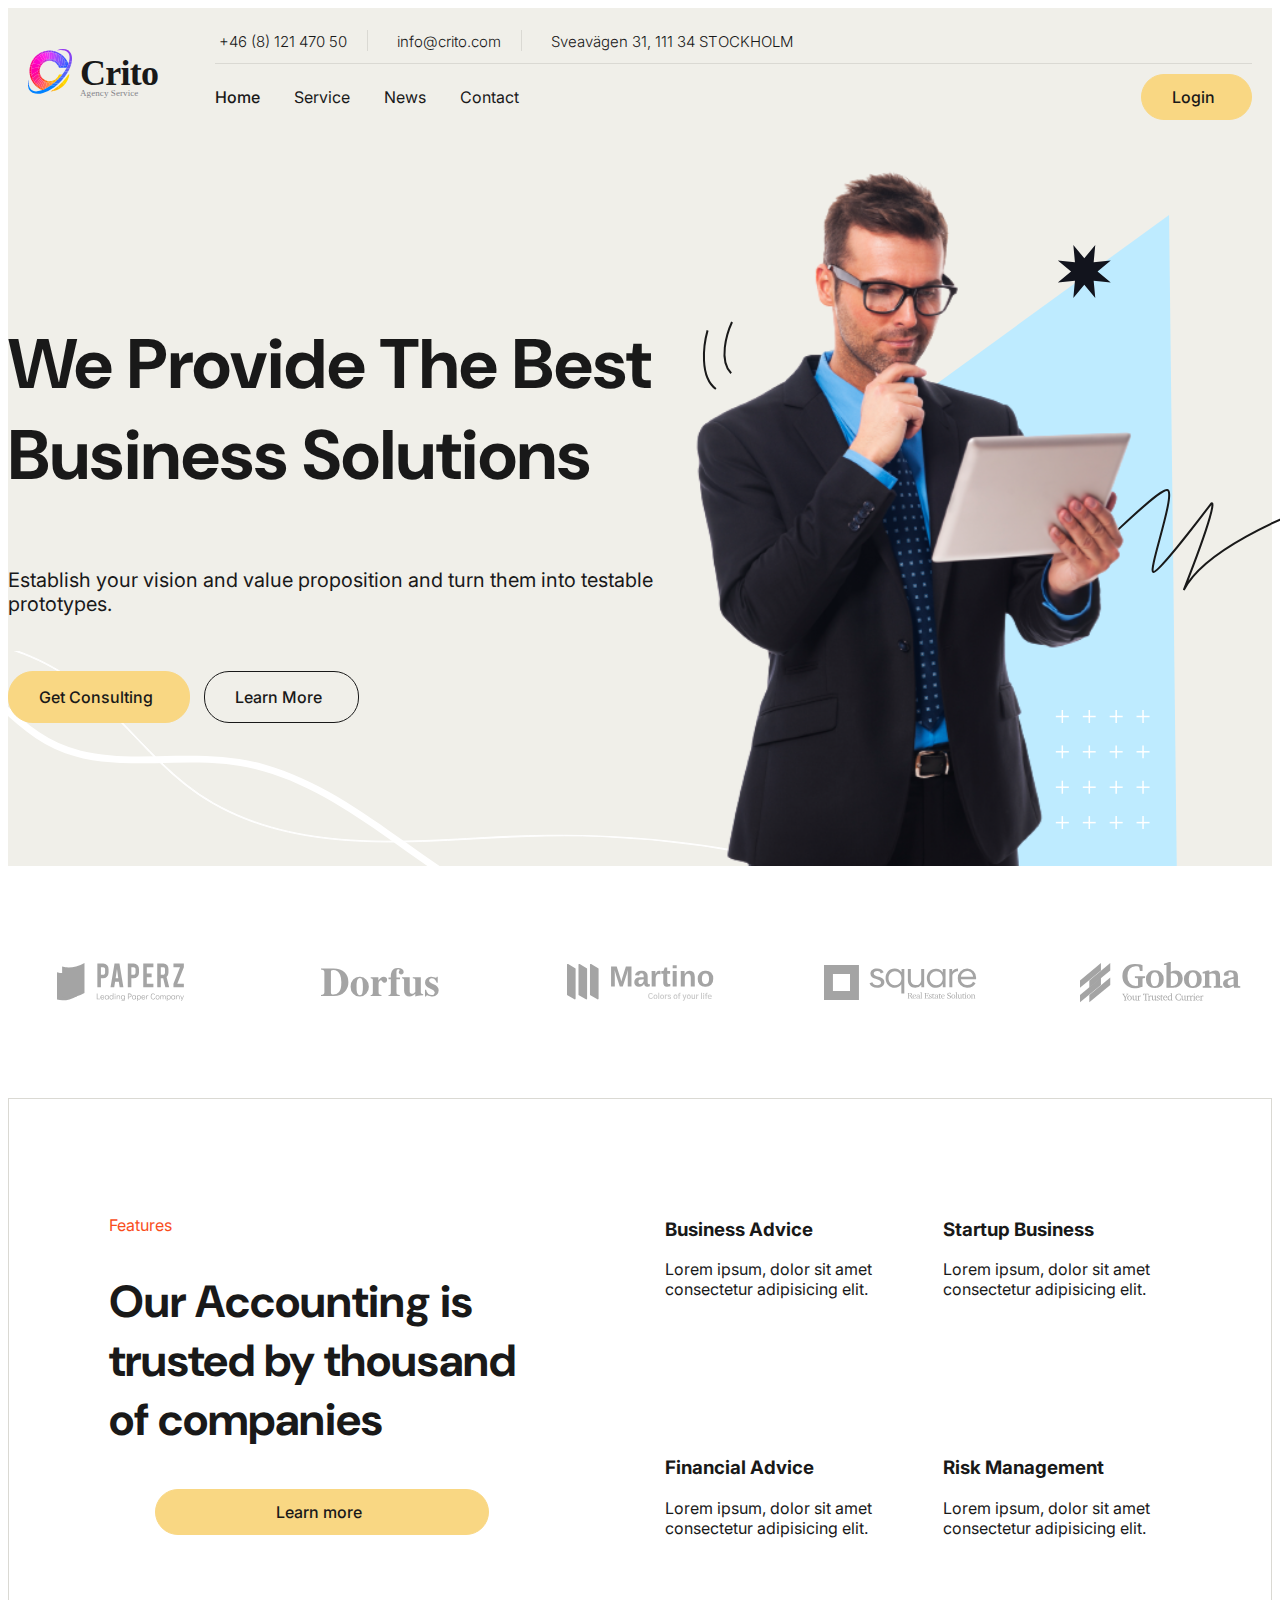
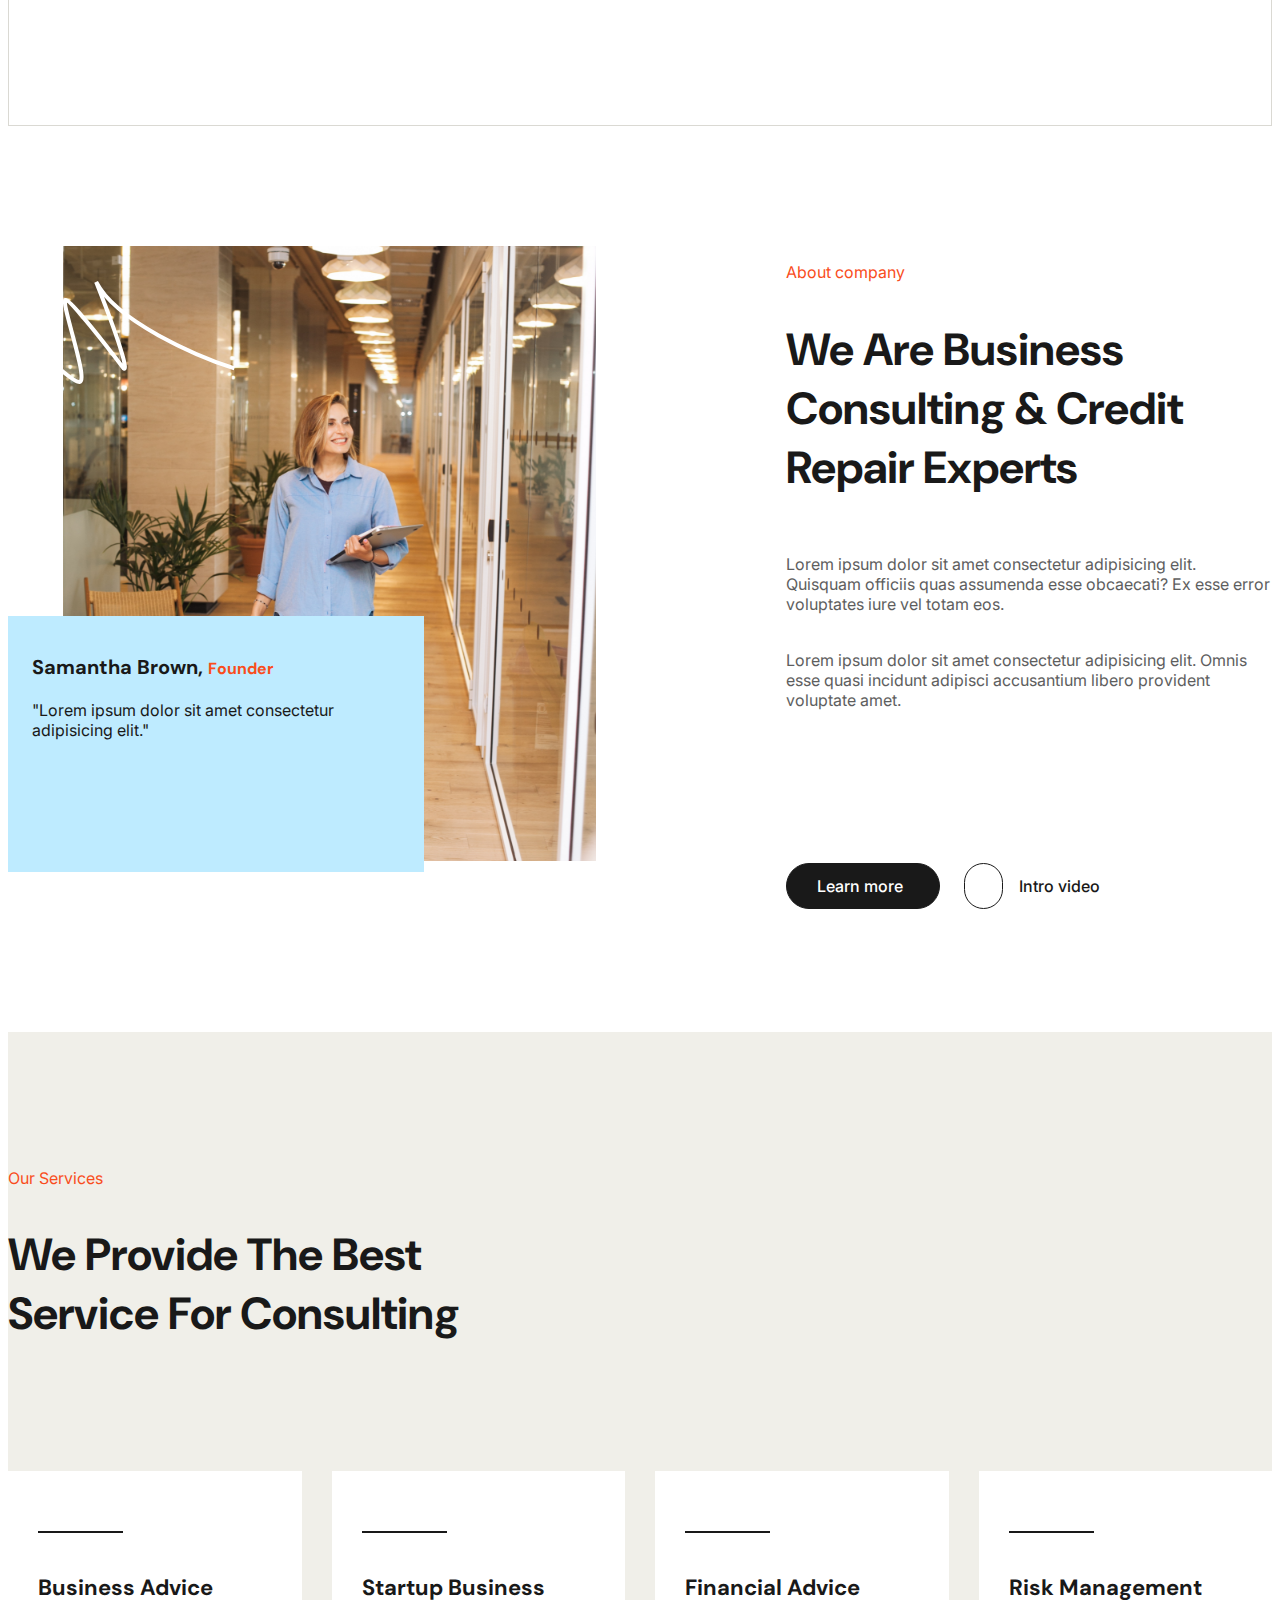
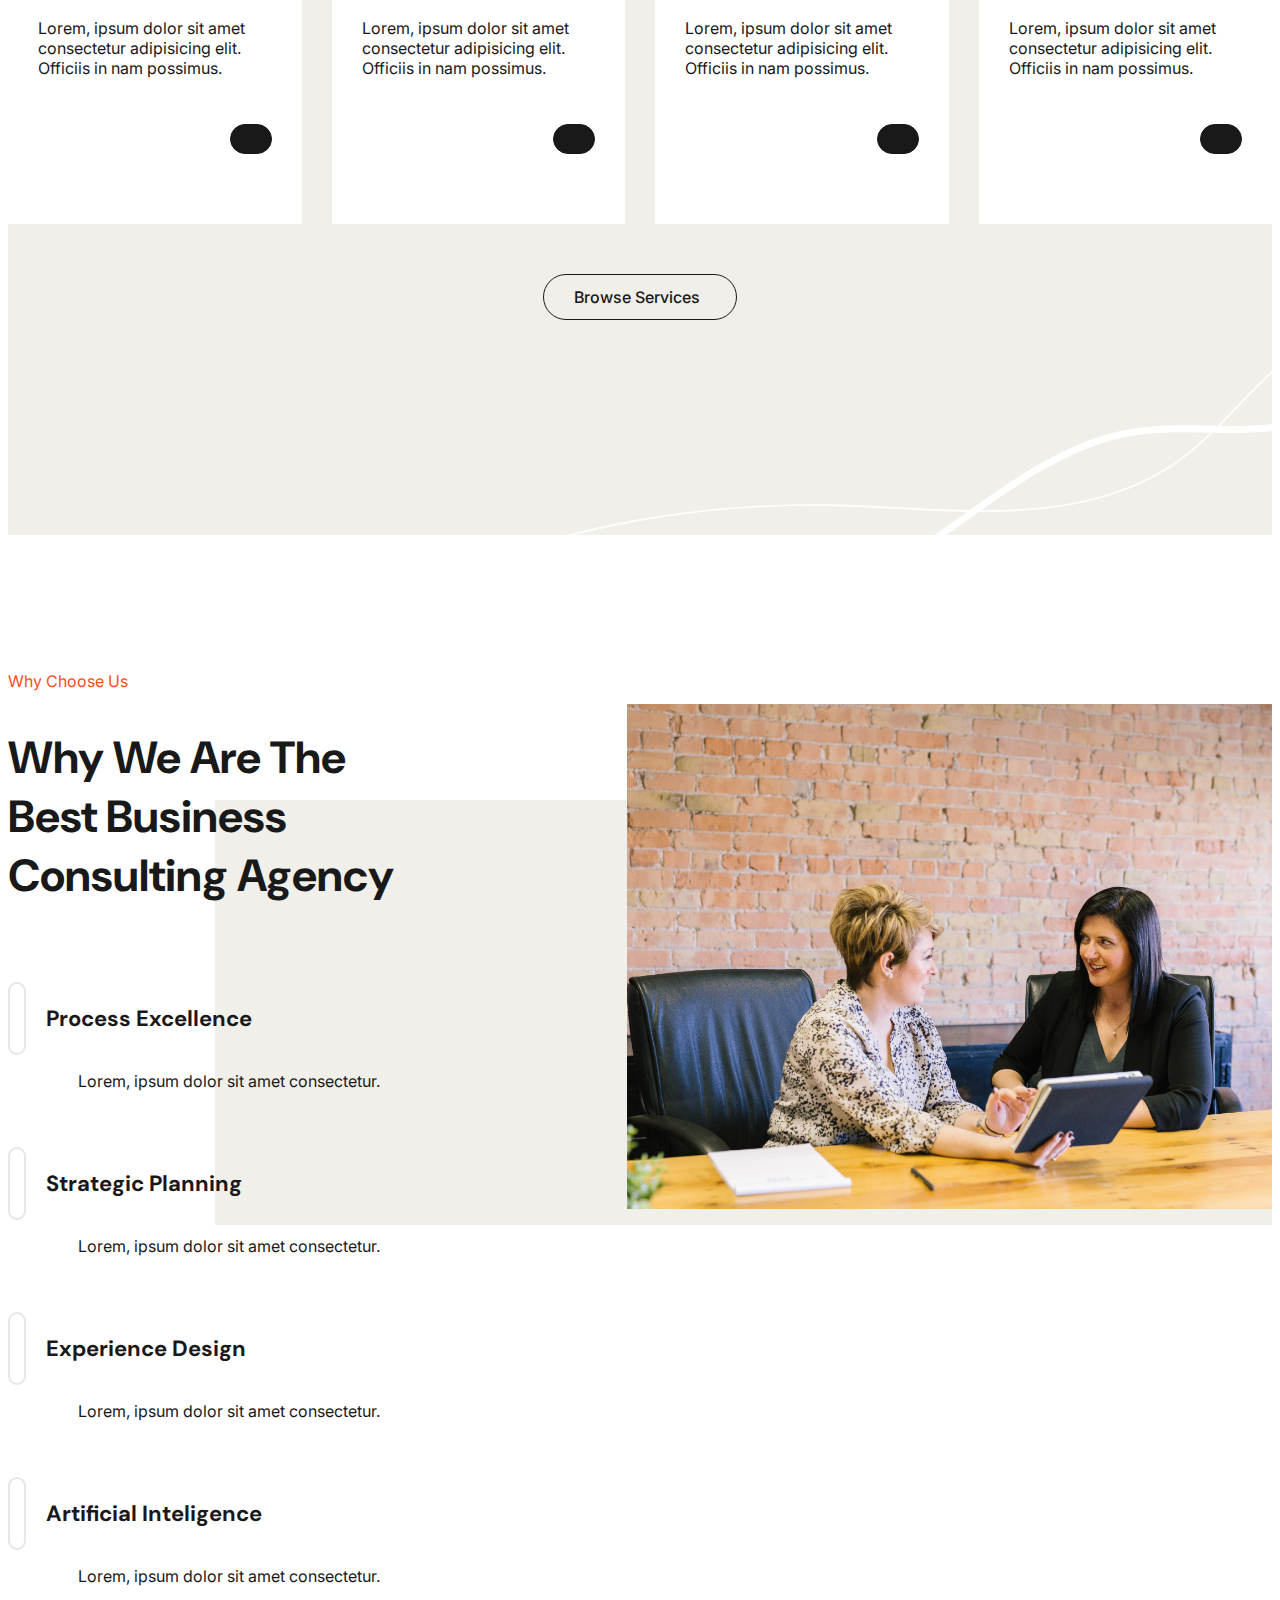
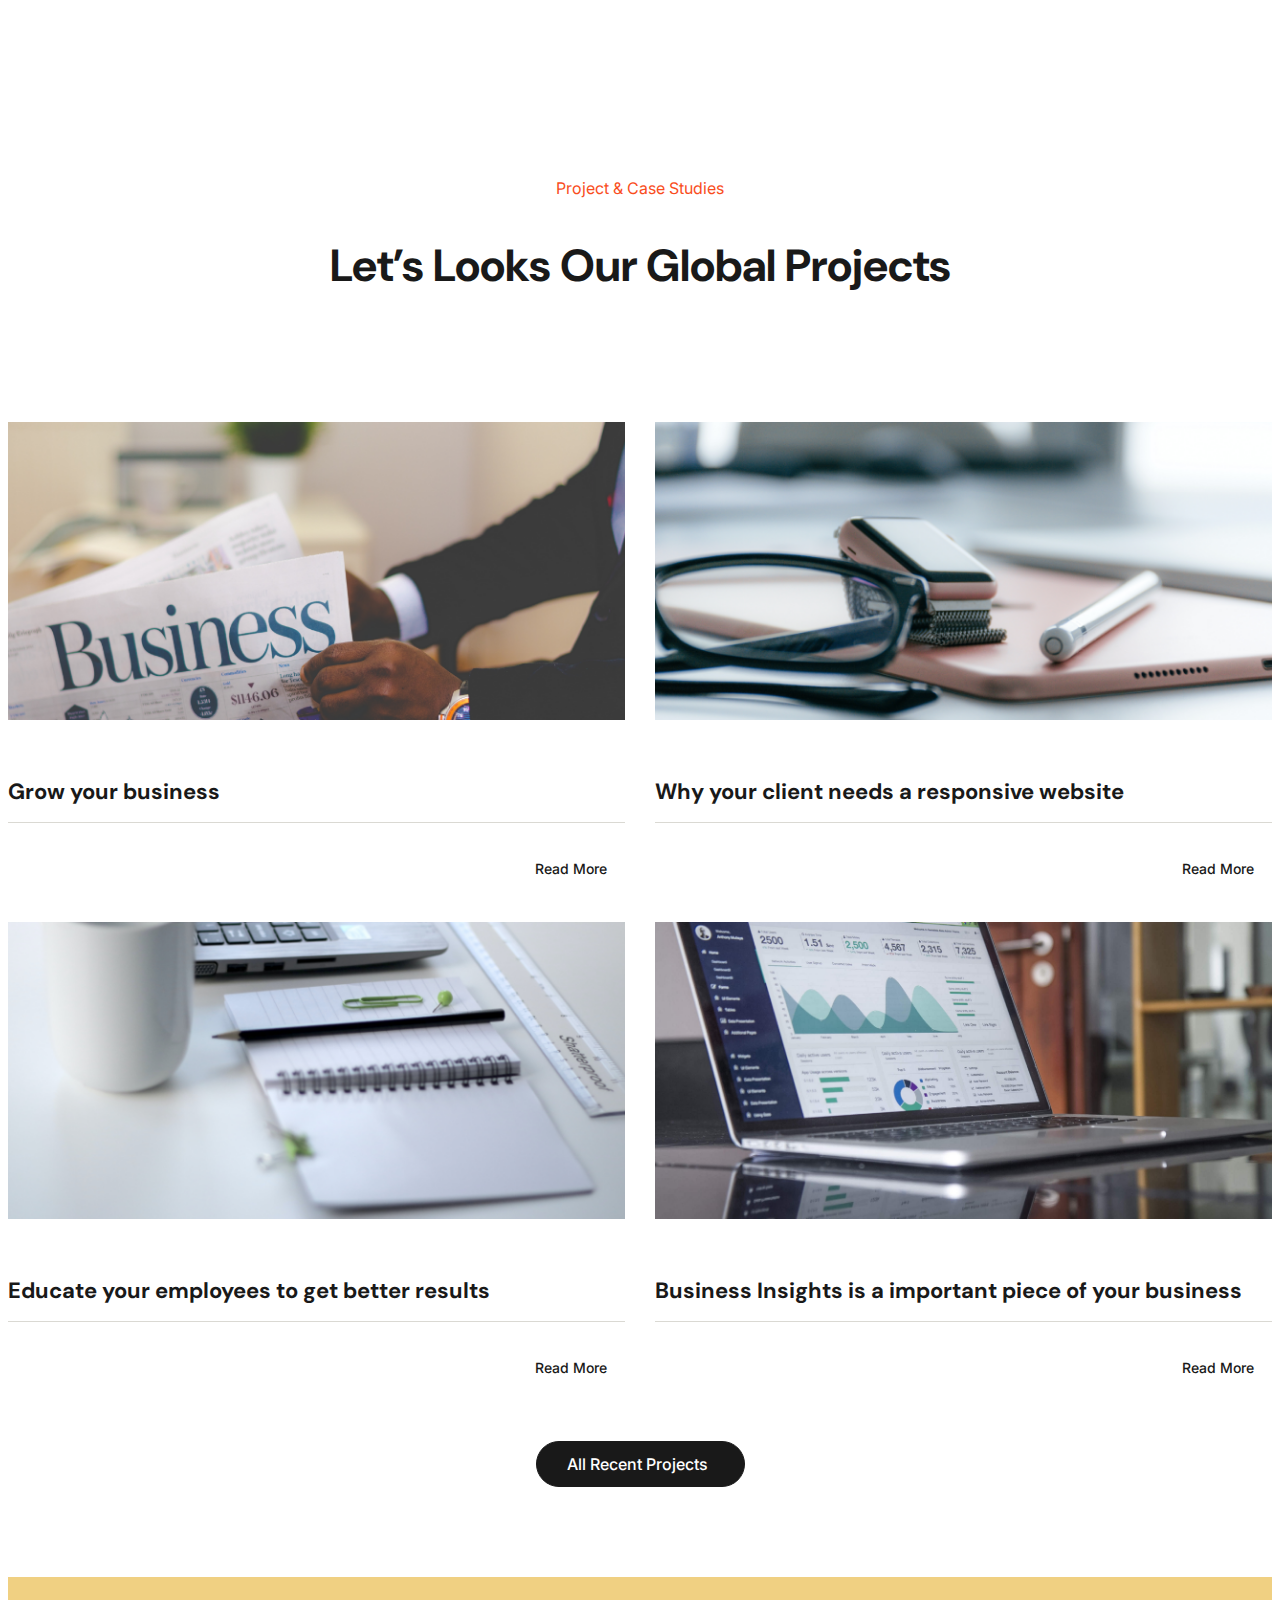
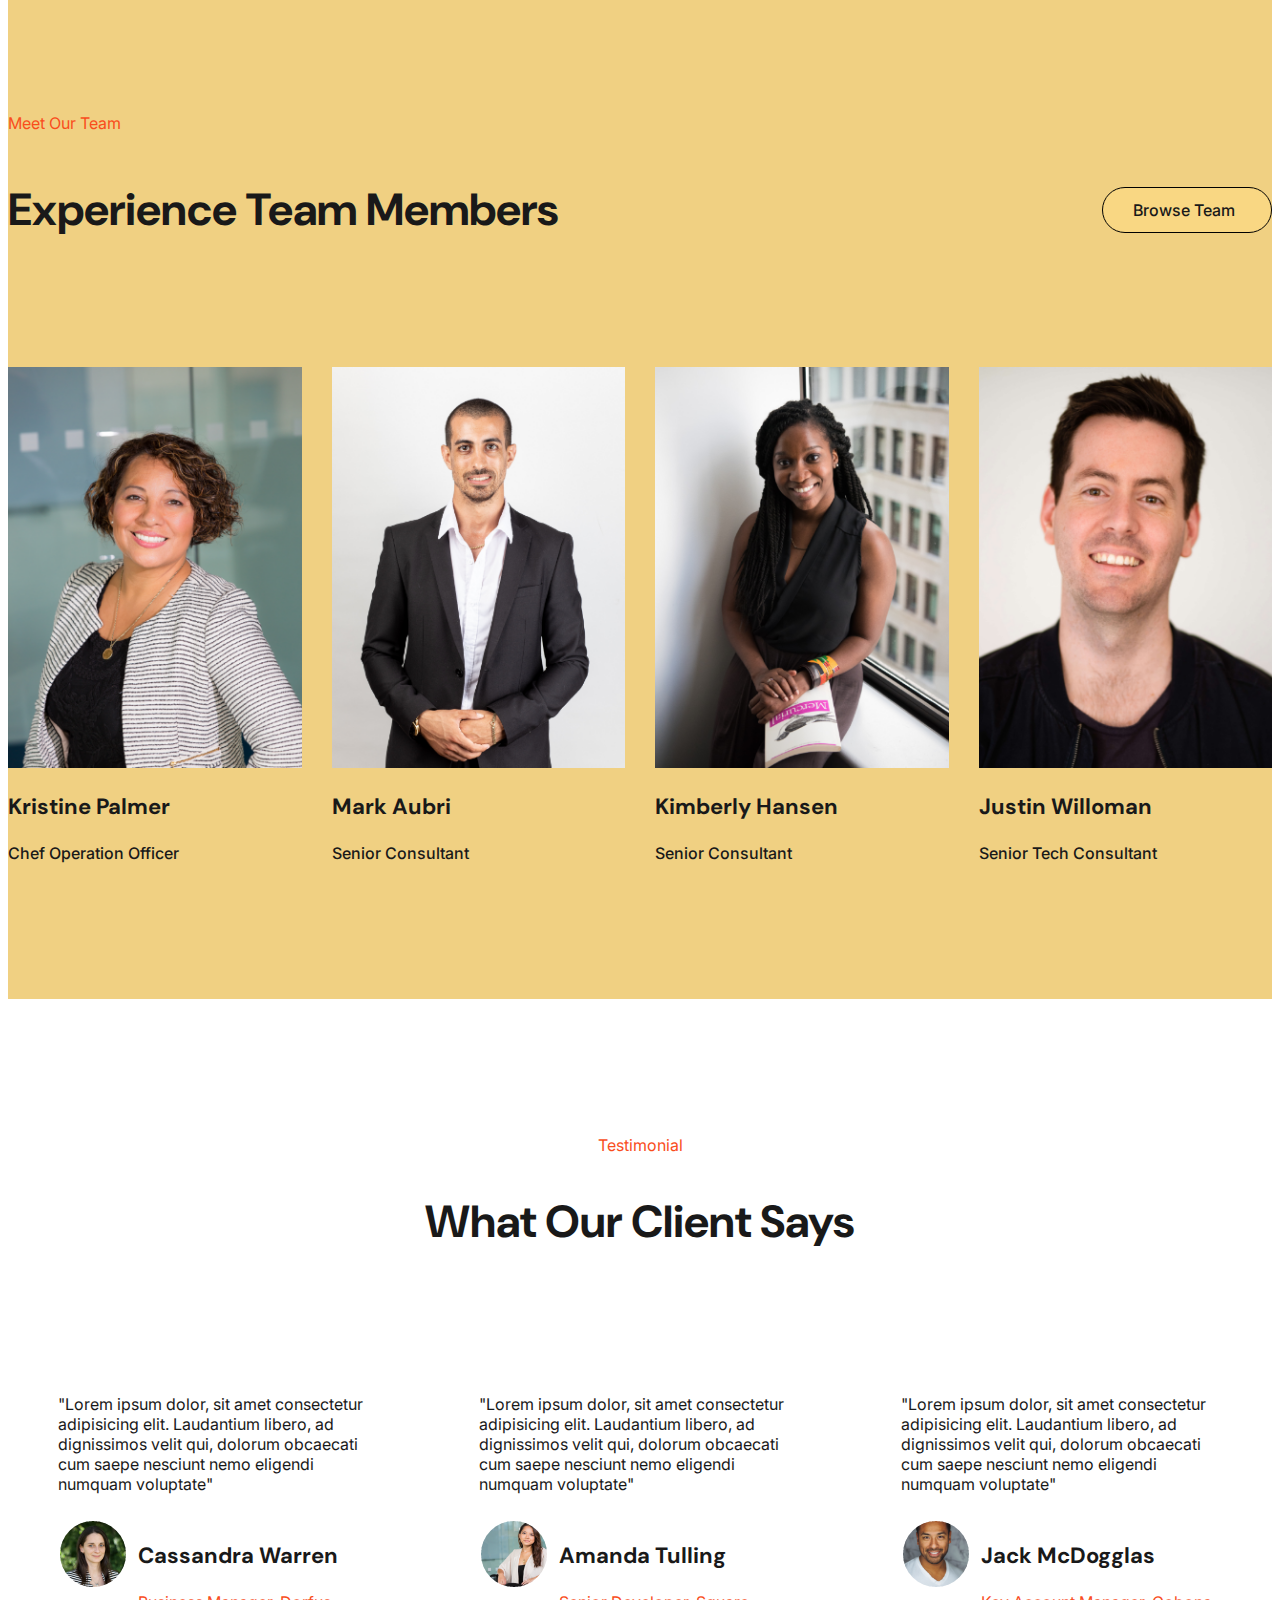
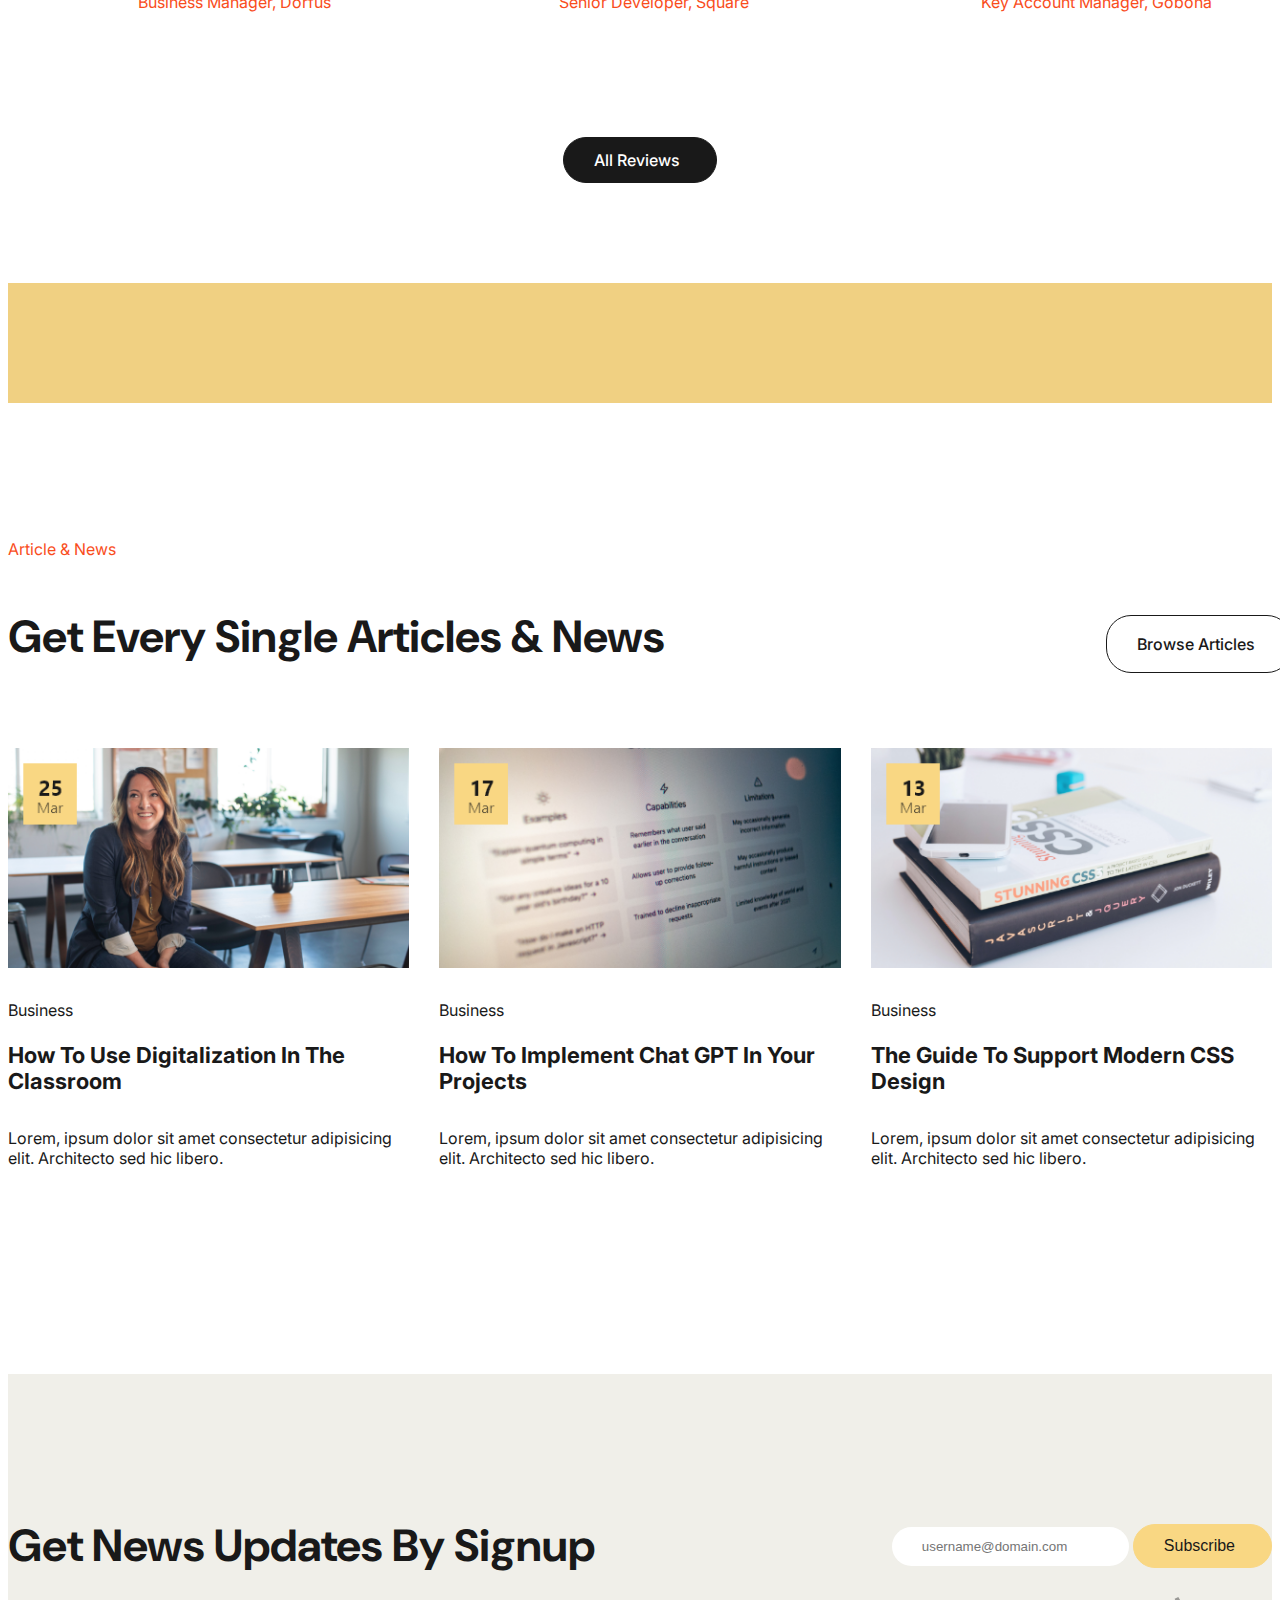
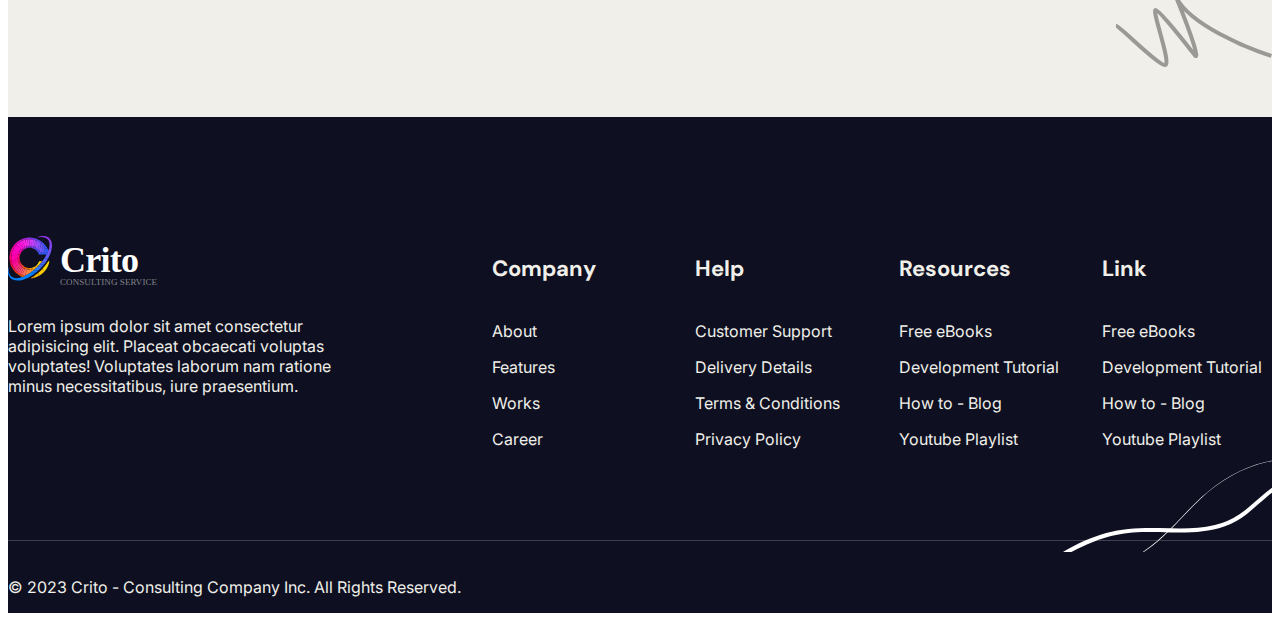
<file: index.html>
<!DOCTYPE html>
<html lang="sv-se">
<head>
    <meta charset="UTF-8">
    <title>Crito</title>
    <meta name="viewport" content="width=device-width, initial-scale=1.0">
    <link href="https://cdn.jsdelivr.net/npm/bootstrap@5.3.1/dist/css/bootstrap.min.css" rel="stylesheet" integrity="sha384-4bw+/aepP/YC94hEpVNVgiZdgIC5+VKNBQNGCHeKRQN+PtmoHDEXuppvnDJzQIu9" crossorigin="anonymous">
    <link rel="stylesheet" href="https://cdnjs.cloudflare.com/ajax/libs/font-awesome/6.4.2/css/all.min.css" integrity="sha512-z3gLpd7yknf1YoNbCzqRKc4qyor8gaKU1qmn+CShxbuBusANI9QpRohGBreCFkKxLhei6S9CQXFEbbKuqLg0DA==" crossorigin="anonymous" referrerpolicy="no-referrer" />
    <link rel="stylesheet" href="/css/style.css">
</head>
<body>

    <!-- header section -->
    <header>
        <div class="container">
            <a href="index.html"><img src="images/Logo.svg" alt="Crito logo"></a>
            <i class="bars fa-solid fa-bars"></i>
            <div class="topmenu">
                <div class="topinfo">
                        <div class="contactinfo">
                        <div class="cinfo-box">
                            <i class="fa-solid fa-phone-volume"></i>
                            +46 (8) 121 470 50
                        </div>
                        <div class="cinfo-box">
                            <i class="fa-regular fa-envelope"></i>
                            info@crito.com
                        </div>
                        <div class="cinfo-box last">
                            <i class="fa-solid fa-location-dot"></i>
                            Sveavägen 31, 111 34 STOCKHOLM
                    </div>
                </div>
                <div class="social-media">
                    <a href="#" target="_blank"><i class="fa-brands fa-facebook"></i></a>
                    <a href="#" target="_blank"><i class="fa-brands fa-twitter"></i></a>
                    <a href="#" target="_blank"><i class="fa-brands fa-instagram"></i></a>
                    <a href="#" target="_blank"><i class="fa-brands fa-linkedin"></i></a>
                    
                </div>
            </div>
            <div class="main-menu">
                <nav>
                    <a class="active" href="index.html">Home</a>
                    <a href="services.html">Service</a>
                    <a href="news.html">News</a>
                    <a href="contact.html">Contact</a>
                </nav>
                <a class="btn-yellow" href="login.html">Login <i class="fa-solid fa-arrow-right-long"></i></a>

            </div>
            </div>
        </div>


    </header>

    <main>
        <!-- showcase section -->
        <section class="showcase">
            <img class="background-lines-1" src="images/backgroundlines1.svg" alt="">
            <div class="container">
                <div class="content">
                    <h1>We Provide The Best Business Solutions</h1>
                    <p>Establish your vision and value proposition and turn them into testable prototypes.</p>
                    <a class="btn-yellow" href="consulting.html">Get Consulting <i class="fa-solid fa-arrow-right-long"></i></a>
                    <a class="btn-transparent" href="services.html">Learn More <i class="fa-solid fa-arrow-right-long"></i></a>

                </div>
                <img src="images/showcase-image.svg" alt="picture of a man in a suit reading a tablet">
            </div>
        </section>

        <!-- company logos section -->
        <section class="companylogos">
            <div class="container">
                <img src="images/logopaperz.svg" alt="Paperz logo">
                <img src="images/logodorfus.svg" alt="Dorfus logo">
                <img src="images/logomartino.svg" alt="Martino logo">
                <img src="images/logosquare.svg" alt="Square logo">
                <img src="images/logogobona.svg" alt="Gobona logo">
            </div>

        </section>

        <!-- features section -->
        <section class="features">
            <div class="container">
                
                <div class="feature-grid">
                    <div class="section-title">
                        <p>Features</p>
                        <h2>Our Accounting is trusted by thousand of companies</h2>
                        <div>
                            <a class="btn-yellow" href="features.html">Learn more <i class="fa-solid fa-arrow-right-long"></i></a>
                        </div>
                    </div>
                    <article>
                        <i class="fa-regular fa-handshake"></i>
                        <h3>Business Advice</h3>
                        <p>Lorem ipsum, dolor sit amet consectetur adipisicing elit.</p>
                    </article>
                    <article>
                        <i class="fa-regular fa-lightbulb"></i>
                        <h3>Startup Business</h3>
                        <p>Lorem ipsum, dolor sit amet consectetur adipisicing elit.</p>
                    </article>
                    <article>
                        <i class="fa-solid fa-chart-column"></i>
                        <h3>Financial Advice</h3>
                        <p>Lorem ipsum, dolor sit amet consectetur adipisicing elit.</p>
                    </article>
                    <article>
                        <i class="fa-solid fa-cube"></i>
                        <h3>Risk Management</h3>
                        <p>Lorem ipsum, dolor sit amet consectetur adipisicing elit.</p>
                    </article>
                </div>
            </div>
        </section>

        <!-- about company section -->
        <section class="about-company">
            <div class="container">
                <img class="background-lines-2" src="images/backgroundlines2.svg" alt="">
                <div class="about">
                    <img class="about-image" src="images/about-image.png" alt="smiling woman walking down hallway with laptop in hand">
                    <div class="blue-card">
                        <p class="name-text">Samantha Brown, </p>
                        <p class="red-text">Founder</p>
                        <p>"Lorem ipsum dolor sit amet consectetur adipisicing elit."</p>
                    </div>
                </div>
                <div class="about-information">
                    <div class="section-title">
                        <p>About company</p>
                        <h2>We Are Business Consulting & Credit Repair Experts</h2>
                        <p class="info-text">Lorem ipsum dolor sit amet consectetur adipisicing elit. Quisquam officiis quas assumenda esse obcaecati? Ex esse error voluptates iure vel totam eos.</p>
                        <p class="info-text">Lorem ipsum dolor sit amet consectetur adipisicing elit. Omnis esse quasi incidunt adipisci accusantium libero provident voluptate amet.</p>
                        
                    </div>
                    <div class="buttonsparent">
                        <div>
                            <a class="btn-black" href="about.html">Learn more <i class="fa-solid fa-arrow-right-long"></i></a>
                            <a class="btn-transparent" href="services.html"><i class="fa-solid fa-play"></i></a>
                            <p>Intro video</p>
                        </div>
                    </div>
                </div>
            </div>
        </section>

        <!-- our services section -->
        <section class="our-services">
            <img class="background-lines-4" src="images/backgroundlines4.svg" alt="">
            <div class="container">
                <div class="section-title">
                    <p>Our Services</p>
                    <h2>We Provide The Best Service For Consulting</h2>
                </div>
                <div class="services">
                    <div>
                        <div class="topborder"></div>
                        <h3>Business Advice</h3>
                        <p>Lorem, ipsum dolor sit amet consectetur adipisicing elit. Officiis in nam possimus.</p>
                        <div class="circlebutton">
                            <a class="btn-black" href="#"><i class="fa-solid fa-arrow-right-long"></i></a>
                        </div>

                    </div>
                    <div>
                        <div class="topborder"></div>
                        <h3>Startup Business</h3>
                        <p>Lorem, ipsum dolor sit amet consectetur adipisicing elit. Officiis in nam possimus.</p>
                        <div class="circlebutton">
                            <a class="btn-black" href="#"><i class="fa-solid fa-arrow-right-long"></i></a>
                        </div>
                    </div>
                    <div>
                        <div class="topborder"></div>
                        <h3>Financial Advice</h3>
                        <p>Lorem, ipsum dolor sit amet consectetur adipisicing elit. Officiis in nam possimus.</p>
                        <div class="circlebutton">
                            <a class="btn-black" href="#"><i class="fa-solid fa-arrow-right-long"></i></a>
                        </div>
                    </div>
                    <div>
                        <div class="topborder"></div>
                        <h3>Risk Management</h3>
                        <p>Lorem, ipsum dolor sit amet consectetur adipisicing elit. Officiis in nam possimus.</p>
                        <div class="circlebutton">
                            <a class="btn-black" href="#"><i class="fa-solid fa-arrow-right-long"></i></a>
                        </div>
                    </div>
                </div>
                <div class="browse-services">
                    <a class="btn-transparent" href="services.html">Browse Services <i class="fa-solid fa-arrow-right-long"></i></a>
                </div>
            </div>
        </section>

        <!-- choose us section -->
        <section class="why-choose-us">
            <div class="backgroundblock"></div>
            <div class="container">
                
                <div class="titleparent">
                    <div class="section-title">
                        <p>Why Choose Us</p>
                        <h2>Why We Are The Best Business Consulting Agency</h2>
                    </div>

                </div>

                <div class="sectionparent">
                    <div class="choose-us">
                        <div>
                            <i class="fa-regular fa-thumbs-up"></i>
                            <h3>Process Excellence</h3>
                        </div>
                        <p>Lorem, ipsum dolor sit amet consectetur.</p>
                        <div>
                            <i class="fa-regular fa-gem"></i>
                            <h3>Strategic Planning</h3>
                        </div>
                        <p>Lorem, ipsum dolor sit amet consectetur.</p>
                        <div>
                            <i class="fa-solid fa-pencil"></i>
                            <h3>Experience Design</h3>
                        </div>
                        <p>Lorem, ipsum dolor sit amet consectetur.</p>
                        <div>
                            <i class="fa-solid fa-gear"></i>
                            <h3>Artificial Inteligence</h3>
                        </div>
                        <p>Lorem, ipsum dolor sit amet consectetur.</p>

                        

                    </div>

                    <div class="choose-us-img">
                        <div>
                            <img src="images/choose-us-image.png" alt="two women sitting at a desk talking">
                        </div>
                    </div>

                </div>


            </div>
        </section>

        <!-- project & case studies section -->
        <section class="project-and-case">
            <div class="container">
                <div class="section-title">
                    <p>Project & Case Studies</p>
                    <h2>Let’s Looks Our Global Projects</h2>
                </div>
                <div class="project-and-cases">
                    <article>
                        <img src="images/article-image-1.png" alt="Man reading business newspaper">
                        <h3>Grow your business</h3>
                        <a href="#">Read More <i class="fa-solid fa-arrow-right-long"></i></a>
                    </article>
                    <article>
                        <img src="images/article-image-2.png" alt="A smartwatch, pen and glasses on top of a tablet">
                        <h3>Why your client needs a responsive website</h3>
                        <a href="#">Read More <i class="fa-solid fa-arrow-right-long"></i></a>
                    </article>
                    <article>
                        <img src="images/article-image-3.png" alt="A pencil on top of a notebook next to a laptop, ruler and mug">
                        <h3>Educate your employees to get better results</h3>
                        <a href="#">Read More <i class="fa-solid fa-arrow-right-long"></i></a>
                    </article>
                    <article>
                        <img src="images/article-image-4.png" alt="Laptop showing charts">
                        <h3>Business Insights is a important piece of your business</h3>
                        <a href="#">Read More <i class="fa-solid fa-arrow-right-long"></i></a>
                    </article>
                </div>
                <div class="center-content">
                    <a class="btn-black" href="projects.html">All Recent Projects <i class="fa-solid fa-arrow-right-long"></i></a>
                </div>
            </div>
        </section>

        <!-- meet our team section -->
        <section class="meet-our-team">
            <div class="container">
                <div class="meet-team">
                    <div class="section-title">
                        <p>Meet Our Team</p>
                        <div class="teambutton">
                            <h2>Experience Team Members</h2>
                            <div>
                                <a class="btn-yellow" href="team.html">Browse Team <i class="fa-solid fa-arrow-right-long"></i></a>
                            </div>
                        </div>
                    </div>
                    <div class="teampictures">
                        <div>
                            <img src="images/kristine.png" alt="picture of Kristine Palmer">
                            <h3>Kristine Palmer</h3>
                            <p>Chef Operation Officer</p>
                        </div>
                        <div>
                            <img src="images/mark.png" alt="picture of Mark Aubri">
                            <h3>Mark Aubri</h3>
                            <p>Senior Consultant</p>
                        </div>
                        <div>
                            <img src="images/kimberly.png" alt="picture of Kimberly Hansen">
                            <h3>Kimberly Hansen</h3>
                            <p>Senior Consultant</p>
                        </div>
                        <div>
                            <img src="images/justin.png" alt="picture of Justin Willoman">
                            <h3>Justin Willoman</h3>
                            <p>Senior Tech Consultant</p>
                        </div>
                    </div>
                    <div class="team-select">
                        <i class="fa-solid fa-circle"></i>
                        <i class="fa-solid fa-circle"></i>
                        <i class="fa-solid fa-circle"></i>
                        <i class="fa-solid fa-circle"></i>
                        <i class="fa-solid fa-circle"></i>
                    </div>

                    
                </div>

                <div class="client-testimony">
                    <div class="section-title">
                        <div>
                            <p>Testimonial</p>
                            <h2>What Our Client Says</h2>
                        </div>
                    </div>
                    <div class="client-reviews">
                        <div class="review">
                            <div>
                                <i class="fa-solid fa-star"></i>
                                <i class="fa-solid fa-star"></i>
                                <i class="fa-solid fa-star"></i>
                                <i class="fa-solid fa-star"></i>
                                <i class="fa-solid fa-star"></i>
                            </div>
                            <div>
                                <p>"Lorem ipsum dolor, sit amet consectetur adipisicing elit. Laudantium libero, ad dignissimos velit qui, dolorum obcaecati cum saepe nesciunt nemo eligendi numquam voluptate"</p>
                            </div>
                            <div class="review-name">
                                <div>
                                    <img src="images/cassandra.png" alt="picture of Cassandra Warren">
                                </div>
                                <div>
                                    <h3>Cassandra Warren</h3>
                                    <p>Business Manager, Dorfus</p>
                                </div>
                            </div>
                        </div>
                        <div class="review">
                            <div>
                                <i class="fa-solid fa-star"></i>
                                <i class="fa-solid fa-star"></i>
                                <i class="fa-solid fa-star"></i>
                                <i class="fa-solid fa-star"></i>
                                <i class="fa-solid fa-star"></i>
                            </div>
                            <div>
                                <p>"Lorem ipsum dolor, sit amet consectetur adipisicing elit. Laudantium libero, ad dignissimos velit qui, dolorum obcaecati cum saepe nesciunt nemo eligendi numquam voluptate"</p>
                            </div>
                            <div class="review-name">
                                <div>
                                    <img src="images/amanda.png" alt="picture of Amanda Tulling">
                                </div>
                                <div>
                                    <h3>Amanda Tulling</h3>
                                    <p>Senior Developer, Square</p>
                                </div>
                            </div>
                        </div>
                        <div class="review">
                            <div>
                                <i class="fa-solid fa-star"></i>
                                <i class="fa-solid fa-star"></i>
                                <i class="fa-solid fa-star"></i>
                                <i class="fa-solid fa-star"></i>
                                <i class="fa-solid fa-star"></i>
                            </div>
                            <div>
                                <p>"Lorem ipsum dolor, sit amet consectetur adipisicing elit. Laudantium libero, ad dignissimos velit qui, dolorum obcaecati cum saepe nesciunt nemo eligendi numquam voluptate"</p>
                            </div>
                            <div class="review-name">
                                <div>
                                    <img src="images/jack.png" alt="picture of Jack McDogglas">
                                </div>
                                <div>
                                    <h3>Jack McDogglas</h3>
                                    <p>Key Account Manager, Gobona</p>
                                </div>
                            </div>
                        </div>
                    </div>
                    <div class="reviewbutton">
                        <a class="btn-black" href="reviews.html">All Reviews <i class="fa-solid fa-arrow-right-long"></i></a>
                    </div>
                </div>
            </div>
        </section>

        <!-- article & news section -->
        <section class="article-and-news">
            <div class="container">
                <div class="news-grid">
                    <div class="section-title">
                        <p>Article & News</p>
                        <h2>Get Every Single Articles & News</h2>
                        <div class="news-button">
                            <a class="btn-transparent" href="news.html">Browse Articles <i class="fa-solid fa-arrow-right-long"></i></a>
                        </div>
                    </div>
                </div>
                    <div class="article-news">
                        <article>
                            <img src="images/news-image-1.png" alt="woman sitting down next to a table smiling">
                            <p>Business</p>
                            <a href="#"><h3>How To Use Digitalization In The Classroom</h3></a>
                            <p>Lorem, ipsum dolor sit amet consectetur adipisicing elit. Architecto sed hic libero.</p>
                        </article>
                        <article>
                            <img src="images/news-image-2.png" alt="computer screen with text">
                            <p>Business</p>
                            <a href="#"><h3>How To Implement Chat GPT In Your Projects</h3></a>
                            <p>Lorem, ipsum dolor sit amet consectetur adipisicing elit. Architecto sed hic libero.</p>
                        </article>
                        <article>
                            <img src="images/news-image-3.png" alt="a smartphone laying on top of two books about css">
                            <p>Business</p>
                            <a href="#"><h3>The Guide To Support Modern CSS Design</h3></a>
                            <p>Lorem, ipsum dolor sit amet consectetur adipisicing elit. Architecto sed hic libero.</p>
                        </article>
                    </div>
                    <div class="articles-select">
                        <i class="fa-solid fa-circle"></i>
                        <i class="fa-solid fa-circle"></i>
                        <i class="fa-solid fa-circle"></i>
                        <i class="fa-solid fa-circle"></i>
                        <i class="fa-solid fa-circle"></i>
                    </div>
            </div>
        </section>

        <!-- news signup -->
        <section class="news-updates-signup">
            <img class="background-lines-3" src="images/backgroundlines3.svg" alt="">
            <div class="container">
                <div class="news-updates">
                    <h2>Get News Updates By Signup</h2>
                    <form method="post">
                        <input type="text" name="email" id="email" placeholder="username@domain.com">
                        <button type="submit" class="btn-yellow" href="subscribe.html">Subscribe <i class="fa-solid fa-arrow-right-long"></i></button>
                    </form>
                </div>
            </div>
        </section>
        


    </main>

    <footer>
        <img class="background-lines-5" src="images/backgroundlines5.svg" alt="">
        <div class="container">
            <div class="footerinfo">
                <div class="critofooter">
                    <a href="index.html"><img src="images/Logowhite.svg" alt="Crito logo"></a>
                    <p>Lorem ipsum dolor sit amet consectetur adipisicing elit. Placeat obcaecati voluptas voluptates! Voluptates laborum nam ratione minus necessitatibus, iure praesentium.</p>
                </div>
                <div>
                    <h3>Company</h3>
                    <a href="about.html"><p>About</p></a>
                    <a href="features.html"><p>Features</p></a>
                    <a href="works.html"><p>Works</p></a>
                    <a href="career.html"><p>Career</p></a>
                </div>
                <div>
                    <h3>Help</h3>
                    <a href="support.html"><p>Customer Support</p></a>
                    <a href="delivery.html"><p>Delivery Details</p></a>
                    <a href="terms.html"><p>Terms & Conditions</p></a>
                    <a href="policy.html"><p>Privacy Policy</p></a>
                </div>
                <div>
                    <h3>Resources</h3>
                    <a href="ebooks.html"><p>Free eBooks</p></a>
                    <a href="development"><p>Development Tutorial</p></a>
                    <a href="blog.html"><p>How to - Blog</p></a>
                    <a href="playlist.html"><p>Youtube Playlist</p></a>
                </div>
                <div>
                    <h3>Link</h3>
                    <a href="ebooks.html"><p>Free eBooks</p></a>
                    <a href="development"><p>Development Tutorial</p></a>
                    <a href="blog.html"><p>How to - Blog</p></a>
                    <a href="playlist.html"><p>Youtube Playlist</p></a>
                </div>

            </div>
        </div>

        <div class="footerborder"></div>

        <div class="container">
            <div class="footerbottom">
                <div>
                    <p>© 2023 Crito - Consulting Company Inc. All Rights Reserved.</p>
                </div>
                <div class="social-media">
                    <a href="#" target="_blank"><i class="fa-brands fa-facebook"></i></a>
                    <a href="#" target="_blank"><i class="fa-brands fa-twitter"></i></a>
                    <a href="#" target="_blank"><i class="fa-brands fa-instagram"></i></a>
                    <a href="#" target="_blank"><i class="fa-brands fa-linkedin"></i></a>
                    
                </div>
            </div>
        </div>

    </footer>

</body>
</html>
</file>
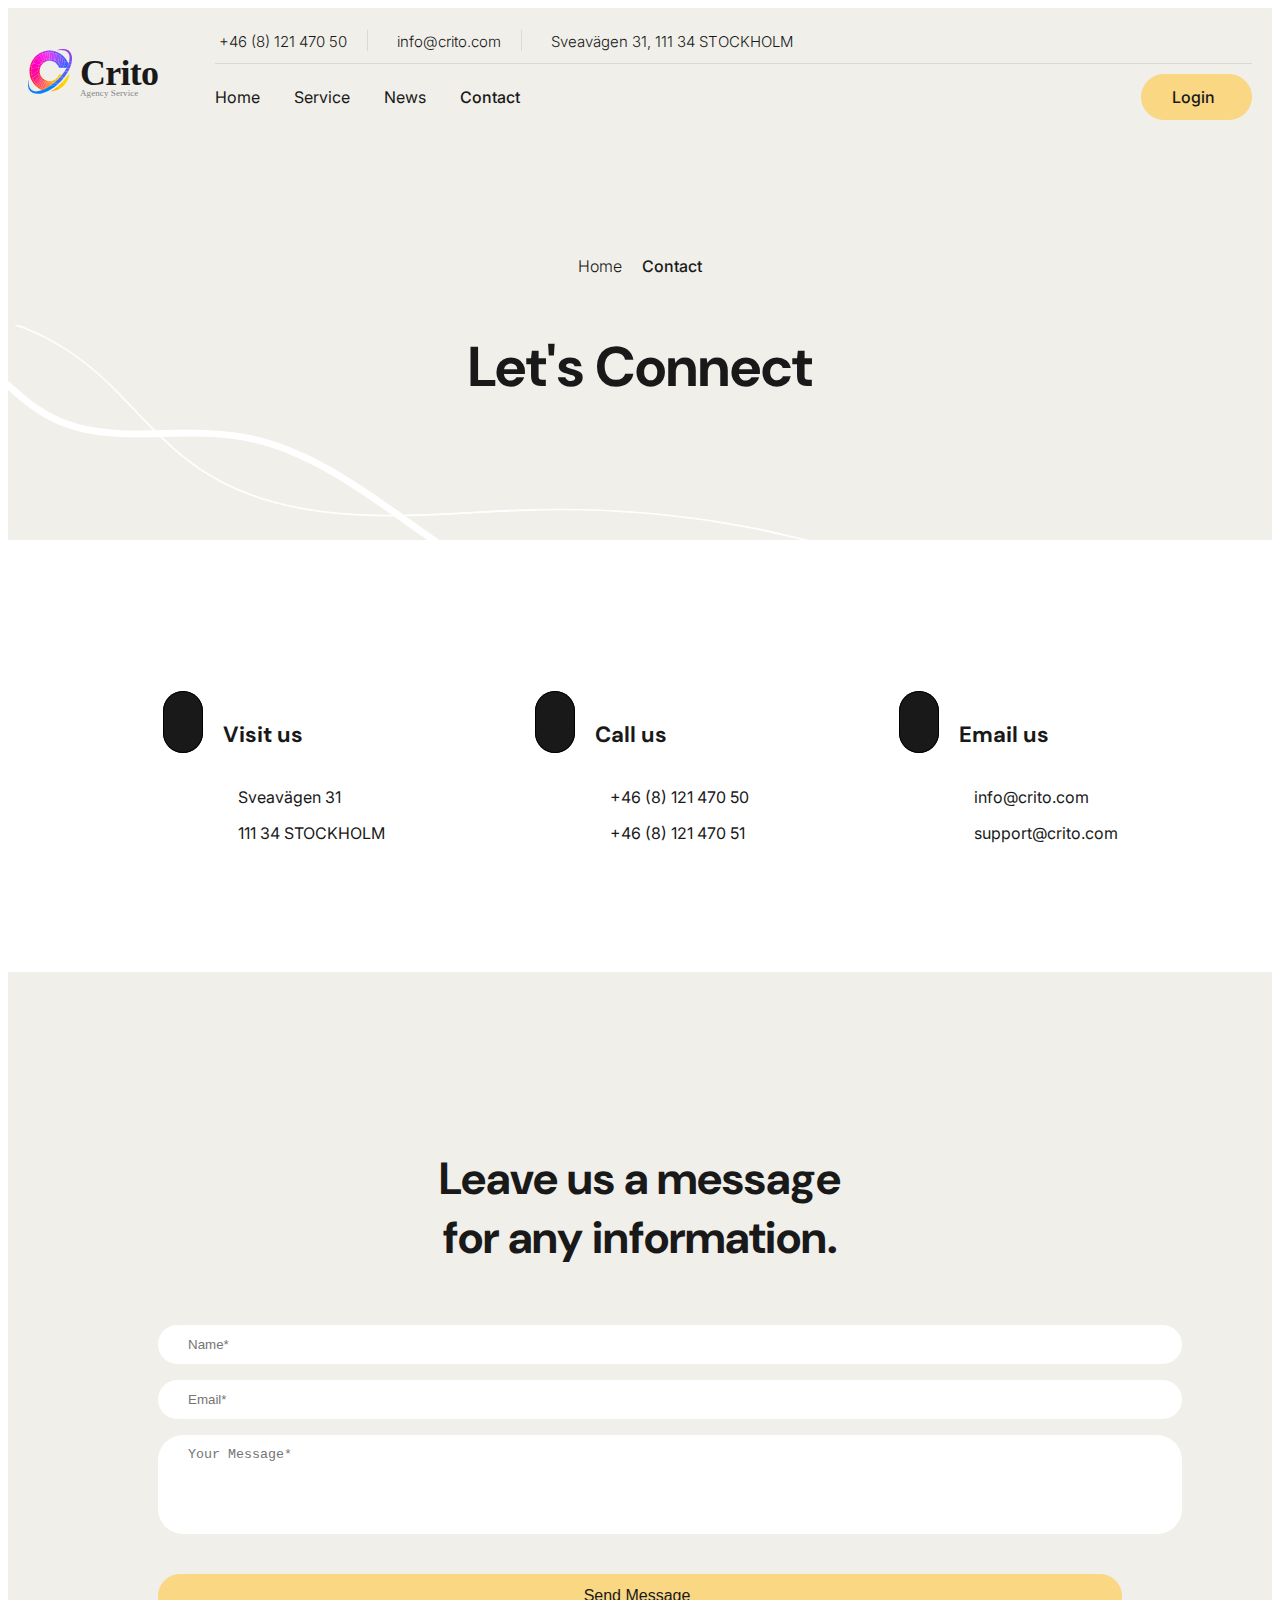
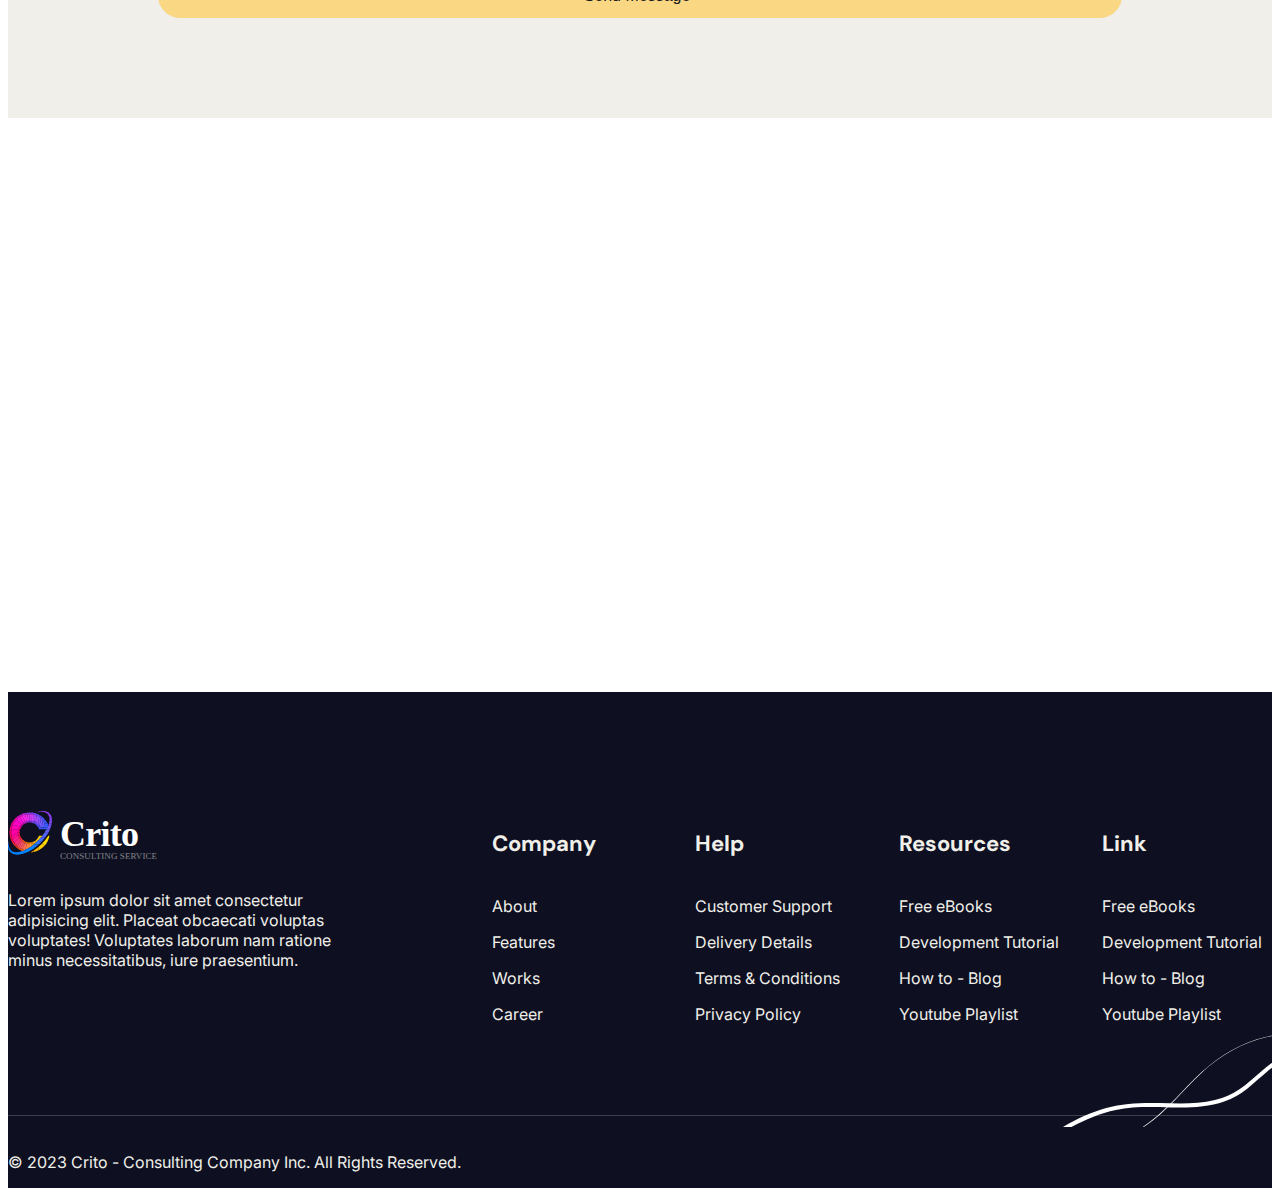
<file: contact.html>
<!DOCTYPE html>
<html lang="sv-se">
<head>
    <meta charset="UTF-8">
    <title>Crito</title>
    <meta name="viewport" content="width=device-width, initial-scale=1.0">
    <link href="https://cdn.jsdelivr.net/npm/bootstrap@5.3.1/dist/css/bootstrap.min.css" rel="stylesheet" integrity="sha384-4bw+/aepP/YC94hEpVNVgiZdgIC5+VKNBQNGCHeKRQN+PtmoHDEXuppvnDJzQIu9" crossorigin="anonymous">
    <link rel="stylesheet" href="https://cdnjs.cloudflare.com/ajax/libs/font-awesome/6.4.2/css/all.min.css" integrity="sha512-z3gLpd7yknf1YoNbCzqRKc4qyor8gaKU1qmn+CShxbuBusANI9QpRohGBreCFkKxLhei6S9CQXFEbbKuqLg0DA==" crossorigin="anonymous" referrerpolicy="no-referrer" />
    <link rel="stylesheet" href="/css/style.css">
</head>
<body>


    <header>
        <div class="container">
            <a href="index.html"><img src="images/Logo.svg" alt="Crito logo"></a>
            <i class="bars fa-solid fa-bars"></i>
            <div class="topmenu">
                <div class="topinfo">
                        <div class="contactinfo">
                        <div class="cinfo-box">
                            <i class="fa-solid fa-phone-volume"></i>
                            +46 (8) 121 470 50
                        </div>
                        <div class="cinfo-box">
                            <i class="fa-regular fa-envelope"></i>
                            info@crito.com
                        </div>
                        <div class="cinfo-box last">
                            <i class="fa-solid fa-location-dot"></i>
                            Sveavägen 31, 111 34 STOCKHOLM
                    </div>
                </div>
                <div class="social-media">
                    <a href="#" target="_blank"><i class="fa-brands fa-facebook"></i></a>
                    <a href="#" target="_blank"><i class="fa-brands fa-twitter"></i></a>
                    <a href="#" target="_blank"><i class="fa-brands fa-instagram"></i></a>
                    <a href="#" target="_blank"><i class="fa-brands fa-linkedin"></i></a>
                    
                </div>
            </div>
            <div class="main-menu">
                <nav>
                    <a href="index.html">Home</a>
                    <a href="services.html">Service</a>
                    <a href="news.html">News</a>
                    <a class="active" href="contact.html">Contact</a>
                </nav>
                <a class="btn-yellow" href="login.html">Login <i class="fa-solid fa-arrow-right-long"></i></a>

            </div>
            </div>
        </div>



    </header>

    <main>

        <!-- contact title -->
        <section class="contacttitle">
            <img class="background-lines-6" src="images/backgroundlines6.svg" alt="">
            <div class="container">
                <div class="center-content">
                    <p class="titlehome">Home</p>
                    <p class="titlecontact">Contact</p>
                </div>
                <div class="center-content">
                    <h1>Let's Connect</h1>
                </div>
            </div>
        </section>

        <!-- contact cards -->
        <section class="contactcards">
            <div class="container">
                <div class="cardparent">
                    <div class="card">
                        <div class="cardicon">
                            <div>
                                <i class="fa-solid fa-location-dot"></i>
                            </div>
                            <h3>Visit us</h3>
                        </div>
                        <div class="cardinfo">
                            <p>Sveavägen 31</p>
                            <p>111 34 STOCKHOLM</p>
                        </div>
                    </div>
                    <div class="card">
                        <div class="cardicon">
                            <div>
                                <i class="fa-solid fa-phone"></i>
                            </div>
                            <h3>Call us</h3>
                        </div>
                        <div class="cardinfo">
                            <p>+46 (8) 121 470 50</p>
                            <p>+46 (8) 121 470 51</p>
                        </div>
                    </div>
                    <div class="card">
                        <div class="cardicon">
                            <div>
                                <i class="fa-solid fa-envelope"></i>
                            </div>
                            <h3>Email us</h3>
                        </div>
                        <div class="cardinfo">
                            <p>info@crito.com</p>
                            <p>support@crito.com</p>
                        </div>
                    </div>
                </div>
            </div>
        </section>

        <!-- contact form -->
        <section class="contactform">
            <div class="container">
                <div class="formtitle">
                    <h2>Leave us a message for any information.</h2>
                </div>
                <div class="contactmessage">
                    <form method="post">
                        <div>
                            <input type="text" name="name" id="name" placeholder="Name*">
                        </div>
                        <div>
                            <input type="text" name="email" id="email" placeholder="Email*">
                        </div>
                        <div>
                            <textarea name="message" id="message" cols="80" rows="5" placeholder="Your Message*"></textarea>
                        </div>
                        <button type="submit" class="btn-yellow" href="messages.html">Send Message <i class="fa-solid fa-arrow-right-long"></i></button>
                    </form>
                </div>
            </div>
        </section>

        <!-- map location -->
        <section class="contactmap">
            <iframe src="https://www.google.com/maps/embed?pb=!1m18!1m12!1m3!1d4840.095506662896!2d18.053415526706626!3d59.33279694936276!2m3!1f0!2f0!3f0!3m2!1i1024!2i768!4f13.1!3m3!1m2!1s0x465f77e001d880a3%3A0x2c29d3c569e23670!2sNorrmalm%2C%20Stockholm!5e0!3m2!1ssv!2sse!4v1695727510137!5m2!1ssv!2sse" width="600" height="450" style="border:0;" allowfullscreen="" loading="lazy" referrerpolicy="no-referrer-when-downgrade"></iframe>
        </section>

    </main>

    <footer>
        <img class="background-lines-5" src="images/backgroundlines5.svg" alt="">
        <div class="container">
            <div class="footerinfo">
                <div class="critofooter">
                    <a href="index.html"><img src="images/Logowhite.svg" alt="Crito logo"></a>
                    <p>Lorem ipsum dolor sit amet consectetur adipisicing elit. Placeat obcaecati voluptas voluptates! Voluptates laborum nam ratione minus necessitatibus, iure praesentium.</p>
                </div>
                <div>
                    <h3>Company</h3>
                    <a href="about.html"><p>About</p></a>
                    <a href="features.html"><p>Features</p></a>
                    <a href="works.html"><p>Works</p></a>
                    <a href="career.html"><p>Career</p></a>
                </div>
                <div>
                    <h3>Help</h3>
                    <a href="support.html"><p>Customer Support</p></a>
                    <a href="delivery.html"><p>Delivery Details</p></a>
                    <a href="terms.html"><p>Terms & Conditions</p></a>
                    <a href="policy.html"><p>Privacy Policy</p></a>
                </div>
                <div>
                    <h3>Resources</h3>
                    <a href="ebooks.html"><p>Free eBooks</p></a>
                    <a href="development"><p>Development Tutorial</p></a>
                    <a href="blog.html"><p>How to - Blog</p></a>
                    <a href="playlist.html"><p>Youtube Playlist</p></a>
                </div>
                <div>
                    <h3>Link</h3>
                    <a href="ebooks.html"><p>Free eBooks</p></a>
                    <a href="development"><p>Development Tutorial</p></a>
                    <a href="blog.html"><p>How to - Blog</p></a>
                    <a href="playlist.html"><p>Youtube Playlist</p></a>
                </div>

            </div>
        </div>

        <div class="footerborder"></div>

        <div class="container">
            <div class="footerbottom">
                <div>
                    <p>© 2023 Crito - Consulting Company Inc. All Rights Reserved.</p>
                </div>
                <div class="social-media">
                    <a href="#" target="_blank"><i class="fa-brands fa-facebook"></i></a>
                    <a href="#" target="_blank"><i class="fa-brands fa-twitter"></i></a>
                    <a href="#" target="_blank"><i class="fa-brands fa-instagram"></i></a>
                    <a href="#" target="_blank"><i class="fa-brands fa-linkedin"></i></a>
                    
                </div>
            </div>
        </div>

    </footer>

</body>
</file>
<file: css/style.css>
@import url("https://fonts.googleapis.com/css2?family=Inter:wght@300;400;500;700;900&display=swap");
@import url("https://fonts.googleapis.com/css2?family=DM+Sans:opsz,wght@9..40,300;9..40,400;9..40,500;9..40,600;9..40,700;9..40,900&display=swap");
html, body {
  color: #191919;
  font-size: 16px;
  font-family: "Inter", sans-serif;
  font-weight: 400;
}

.btn-yellow {
  background-color: #F9D783;
  border: 1px solid #F9D783;
  color: #191919;
  text-decoration: none;
  padding: 12px 30px;
  font-weight: 500;
  font-size: 16px;
  border-radius: 25px;
  transition: background-color 0.2s ease-in-out;
}
.btn-yellow i {
  margin-left: 6px;
  font-size: 0.9em;
}
.btn-yellow:hover {
  background-color: #ffcb52;
  border: 1px solid #ffcb52;
}

.btn-black {
  background-color: #191919;
  border: 1px solid #191919;
  color: #FFFFFF;
  text-decoration: none;
  padding: 12px 30px;
  font-weight: 500;
  font-size: 16px;
  border-radius: 25px;
  transition: background-color 0.2s ease-in-out, color 0.2s ease-in-out;
}
.btn-black i {
  margin-left: 6px;
  font-size: 0.9em;
}
.btn-black:hover {
  background-color: #FFFFFF;
  border: 1px solid #191919;
  color: #191919;
}

.btn-transparent {
  background-color: transparent;
  border: 1px solid #191919;
  color: #191919;
  text-decoration: none;
  padding: 12px 30px;
  font-weight: 500;
  font-size: 16px;
  border-radius: 25px;
  transition: background-color 0.2s ease-in-out, color 0.2s ease-in-out;
}
.btn-transparent i {
  margin-left: 6px;
  font-size: 0.9em;
}
.btn-transparent:hover {
  background-color: #191919;
  border: 1px solid #191919;
  color: #F0EFE9;
}

.section-title {
  padding-top: 70px;
  padding-bottom: 40px;
}
@media (min-width: 768px) {
  .section-title {
    padding-top: 120px;
    padding-bottom: 90px;
  }
}
.section-title p {
  color: #F94D1C;
  margin-bottom: 10px;
}
.section-title h2 {
  color: #191919;
  font-family: "DM Sans", sans-serif;
  font-weight: 700;
  font-size: 45px;
}

.center-content {
  display: flex;
  justify-content: center;
  align-items: center;
}

header {
  background-color: #F0EFE9;
  padding: 20px;
}
header .container {
  display: flex;
  gap: 50px;
  align-items: center;
  justify-content: space-between;
}
header .container .bars {
  font-size: 25px;
}
@media (min-width: 992px) {
  header .container .bars {
    display: none;
  }
}
header .container .topmenu {
  display: none;
  flex: 1;
}
@media (min-width: 992px) {
  header .container .topmenu {
    display: block;
  }
  header .container .topmenu .topinfo {
    display: flex;
    justify-content: flex-end;
    align-items: center;
    padding-bottom: 10px;
    border-bottom: 1px solid #DAD9D3;
  }
}
@media (min-width: 992px) and (min-width: 1200px) {
  header .container .topmenu .topinfo {
    justify-content: space-between;
  }
}
@media (min-width: 992px) {
  header .container .topmenu .topinfo .contactinfo {
    display: none;
    align-items: center;
  }
}
@media (min-width: 992px) and (min-width: 1200px) {
  header .container .topmenu .topinfo .contactinfo {
    display: flex;
  }
}
@media (min-width: 992px) {
  header .container .topmenu .topinfo .contactinfo .cinfo-box {
    padding-right: 20px;
    margin-right: 25px;
    border-right: 1px solid #DAD9D3;
    font-size: 15px;
    font-family: "Inter", sans-serif;
    font-weight: 300;
  }
  header .container .topmenu .topinfo .contactinfo .cinfo-box i {
    margin-right: 4px;
    font-size: 1.2em;
  }
  header .container .topmenu .topinfo .contactinfo .cinfo-box.last {
    border: none;
  }
  header .container .topmenu .topinfo .social-media a {
    color: #191919;
    font-size: 1.3rem;
    margin-left: 10px;
    transition: color 0.2s ease-in-out;
  }
  header .container .topmenu .topinfo .social-media a:hover {
    color: #7c7c7c;
  }
  header .container .topmenu .main-menu {
    display: flex;
    justify-content: space-between;
    align-items: center;
    padding-top: 10px;
  }
  header .container .topmenu .main-menu nav a {
    color: #191919;
    text-decoration: none;
    margin-right: 30px;
  }
  header .container .topmenu .main-menu nav a.active {
    font-weight: 500;
  }
  header .container .topmenu .main-menu nav a:hover {
    text-decoration: underline;
  }
}

.showcase {
  background-color: #F0EFE9;
  position: relative;
  z-index: 0;
}
.showcase .background-lines-1 {
  position: absolute;
  bottom: 0;
  left: 0;
  z-index: -1;
}
.showcase .container {
  display: flex;
  justify-content: space-between;
  align-items: center;
}
.showcase .container .content {
  padding-top: 40px;
  padding-bottom: 40px;
  text-align: center;
}
@media (min-width: 1200px) {
  .showcase .container .content {
    text-align: left;
  }
}
.showcase .container .content h1 {
  font-family: "DM Sans", sans-serif;
  font-weight: 700;
  font-size: 40px;
}
@media (min-width: 768px) {
  .showcase .container .content h1 {
    font-size: 70px;
  }
}
@media (min-width: 1400px) {
  .showcase .container .content h1 {
    font-size: 86px;
  }
}
.showcase .container .content p {
  font-size: 18px;
  padding-top: 20px;
  padding-bottom: 35px;
  padding-left: 10px;
  padding-right: 10px;
}
@media (min-width: 768px) {
  .showcase .container .content p {
    font-size: 20px;
    padding-left: 0px;
    padding-right: 0px;
  }
}
.showcase .container .content a {
  margin-right: 0px;
  padding-top: 15px;
  padding-bottom: 15px;
  display: block;
  margin-bottom: 10px;
}
@media (min-width: 768px) {
  .showcase .container .content a {
    margin-right: 10px;
    display: inline-block;
  }
}
.showcase .container img {
  display: none;
  margin-right: -50px;
}
@media (min-width: 1200px) {
  .showcase .container img {
    display: block;
  }
}

.companylogos {
  align-items: center;
}
.companylogos .container {
  display: none;
  justify-content: space-between;
}
@media (min-width: 768px) {
  .companylogos .container {
    padding-top: 36px;
    padding-bottom: 36px;
    display: block;
  }
}
@media (min-width: 1200px) {
  .companylogos .container {
    padding-top: 72px;
    padding-bottom: 72px;
    display: flex;
  }
}

.features .container {
  border: 1px solid #DAD9D3;
  padding: 20px;
  padding-top: 40px;
}
@media (min-width: 1200px) {
  .features .container {
    padding: 100px;
  }
}
.features .container .feature-grid {
  display: grid;
  grid-template-columns: 1fr 1fr;
  gap: 50px;
  grid-template-areas: "text text" "text text";
}
@media (min-width: 1200px) {
  .features .container .feature-grid {
    grid-template-columns: 1fr 1fr 1fr 1fr;
  }
}
.features .container .feature-grid .section-title {
  grid-area: text;
  padding-top: 0px;
  padding-right: 0px;
  text-align: center;
  justify-content: center;
}
.features .container .feature-grid .section-title h2 {
  font-size: 34px;
}
@media (min-width: 1200px) {
  .features .container .feature-grid .section-title {
    text-align: left;
    padding-right: 80px;
  }
  .features .container .feature-grid .section-title h2 {
    font-size: 45px;
  }
}
.features .container .feature-grid .section-title div {
  display: flex;
  margin-top: 40px;
  justify-content: center;
}
.features .container .feature-grid .section-title div .btn-yellow {
  padding: 12px 40px;
}
@media (min-width: 1200px) {
  .features .container .feature-grid .section-title div .btn-yellow {
    padding: 12px 120px;
  }
}
.features .container .feature-grid article i {
  font-size: 30px;
  margin-bottom: 15px;
}

.about-company {
  position: relative;
  z-index: 0;
}
.about-company .container {
  margin-top: 120px;
  display: block;
}
.about-company .container .background-lines-2 {
  display: none;
  position: absolute;
  z-index: 2;
  top: 35px;
  left: auto;
}
@media (min-width: 768px) {
  .about-company .container .background-lines-2 {
    display: block;
  }
}
@media (min-width: 1920px) {
  .about-company .container .background-lines-2 {
    left: 325px;
  }
}
@media (min-width: 1200px) {
  .about-company .container {
    display: flex;
  }
}
.about-company .container .about .about-image {
  display: none;
  margin-left: 55px;
  z-index: 1;
}
@media (min-width: 768px) {
  .about-company .container .about .about-image {
    display: block;
  }
}
.about-company .container .about .blue-card {
  display: none;
  background-color: #BEEBFF;
  width: 368px;
  height: 180px;
  padding: 38px 24px;
  position: absolute;
  z-index: 3;
  bottom: 40px;
}
@media (min-width: 1200px) {
  .about-company .container .about .blue-card {
    display: block;
  }
}
.about-company .container .about .blue-card .name-text {
  display: inline;
  color: #191919;
  font-family: "DM Sans", sans-serif;
  font-weight: 700;
  font-size: 20px;
}
.about-company .container .about .blue-card .red-text {
  display: inline;
  color: #F94D1C;
  font-family: "DM Sans", sans-serif;
  font-weight: 700;
  font-size: 16px;
}
.about-company .container .about .blue-card p {
  margin-top: 20px;
}
.about-company .container .about-information {
  padding-left: 0px;
  padding-top: 25px;
}
@media (min-width: 1200px) {
  .about-company .container .about-information {
    padding-left: 190px;
    padding-top: 0px;
  }
}
.about-company .container .about-information .section-title {
  padding-top: 0px;
}
.about-company .container .about-information .info-text {
  padding-top: 20px;
  padding-right: 0px;
  color: #5e5e5e;
}
.about-company .container .about-information .buttonsparent div {
  padding-top: 50px;
  display: flex;
  align-items: center;
}
.about-company .container .about-information .buttonsparent div .btn-transparent {
  padding: 12px 17px;
  font-size: 16px;
  margin-left: 24px;
}
.about-company .container .about-information .buttonsparent div .btn-transparent i {
  margin-left: 3px;
}
.about-company .container .about-information .buttonsparent div p {
  margin-left: 16px;
  margin-top: 16px;
  font-weight: 500;
  font-family: "Inter", sans-serif;
}

.our-services {
  background-color: #F0EFE9;
  margin-top: 120px;
  padding-bottom: 215px;
  position: relative;
}
.our-services .background-lines-4 {
  position: absolute;
  bottom: 0;
  right: 0;
}
.our-services .container .section-title {
  width: 560px;
}
.our-services .container .section-title h2 {
  width: 300px;
}
@media (min-width: 768px) {
  .our-services .container .section-title h2 {
    width: auto;
  }
}
.our-services .container .services {
  display: block;
  gap: 30px;
}
@media (min-width: 1200px) {
  .our-services .container .services {
    display: flex;
  }
}
.our-services .container .services div {
  background-color: #FFFFFF;
  padding: 20px 30px;
  padding-right: 15px;
  margin-bottom: 30px;
}
.our-services .container .services div:hover {
  background-color: #F9D783;
}
.our-services .container .services div .topborder {
  border-bottom: 2px solid #191919;
  width: 40px;
  background-color: transparent;
}
.our-services .container .services div h3 {
  font-family: "DM Sans", sans-serif;
  font-size: 22px;
  font-weight: 700;
  margin-bottom: 16px;
  margin-top: 40px;
}
.our-services .container .services div p {
  margin-bottom: 26px;
}
.our-services .container .services div .circlebutton {
  display: flex;
  justify-content: right;
  background-color: transparent;
}
.our-services .container .services div .circlebutton .btn-black {
  padding: 14px 20px;
  font-size: 18px;
  border-radius: 50px;
  justify-content: right;
}
.our-services .container .services div .circlebutton .btn-black i {
  margin-left: 0px;
}
.our-services .container .browse-services {
  display: flex;
  justify-content: center;
  margin-top: 20px;
}

.why-choose-us {
  position: relative;
  z-index: 1;
}
.why-choose-us .backgroundblock {
  display: none;
  position: absolute;
  background-color: #F0EFE9;
  width: 1057px;
  height: 425px;
  z-index: -1;
  right: 0;
  top: 265px;
}
@media (min-width: 1200px) {
  .why-choose-us .backgroundblock {
    display: block;
  }
}
.why-choose-us .container .titleparent {
  display: flex;
  justify-content: space-between;
}
.why-choose-us .container .titleparent .section-title {
  width: 400px;
  padding-bottom: 40px;
}
.why-choose-us .container .sectionparent {
  display: flex;
  justify-content: space-between;
}
.why-choose-us .container .sectionparent .choose-us div {
  display: flex;
}
.why-choose-us .container .sectionparent .choose-us div h3 {
  font-family: "DM Sans", sans-serif;
  font-size: 22px;
  font-weight: 700;
}
.why-choose-us .container .sectionparent .choose-us div i {
  padding: 7px;
  margin-right: 20px;
  font-size: 30px;
  border: 2px solid #e7e7e7;
  border-radius: 50px;
}
.why-choose-us .container .sectionparent .choose-us p {
  margin-left: 70px;
  padding-bottom: 40px;
}
.why-choose-us .container .sectionparent .choose-us-img {
  display: none;
  margin-top: -278px;
}
@media (min-width: 1200px) {
  .why-choose-us .container .sectionparent .choose-us-img {
    display: block;
  }
}

.project-and-case .container .section-title {
  text-align: center;
}
.project-and-case .container .project-and-cases {
  display: grid;
  grid-template-columns: 1fr;
  gap: 30px;
}
@media (min-width: 768px) {
  .project-and-case .container .project-and-cases {
    grid-template-columns: 1fr 1fr;
  }
}
.project-and-case .container .project-and-cases article {
  display: grid;
  grid-template-columns: 1fr;
  grid-template-rows: auto 1fr auto;
}
.project-and-case .container .project-and-cases article img {
  width: 100%;
}
.project-and-case .container .project-and-cases article h3 {
  font-family: "DM Sans", sans-serif;
  font-weight: 700;
  font-size: 22px;
  padding-top: 35px;
  padding-bottom: 16px;
  border-bottom: 1px solid #DAD9D3;
}
.project-and-case .container .project-and-cases article a {
  padding: 15px;
  display: block;
  text-align: right;
  color: #191919;
  font-size: 14px;
  font-weight: 500;
  text-decoration: none;
}
.project-and-case .container .project-and-cases article a i {
  margin-left: 3px;
}
.project-and-case .container .project-and-cases article a:hover {
  text-decoration: underline;
}
.project-and-case .container .center-content {
  margin-top: 50px;
  margin-bottom: 90px;
}

.meet-our-team {
  background-color: #F0D082;
  padding-bottom: 120px;
}
.meet-our-team .container .meet-team .section-title .teambutton {
  display: block;
  justify-content: space-between;
  align-items: center;
}
@media (min-width: 1000px) {
  .meet-our-team .container .meet-team .section-title .teambutton {
    display: flex;
  }
}
.meet-our-team .container .meet-team .section-title .teambutton .btn-yellow {
  border: 1px solid black;
}
.meet-our-team .container .meet-team .teampictures {
  display: inline-block;
  gap: 30px;
}
@media (min-width: 1000px) {
  .meet-our-team .container .meet-team .teampictures {
    display: flex;
  }
}
.meet-our-team .container .meet-team .teampictures div img {
  width: 100%;
}
.meet-our-team .container .meet-team .teampictures div h3 {
  margin-top: 20px;
  font-family: "DM Sans", sans-serif;
  font-weight: 700;
  font-size: 22px;
}
.meet-our-team .container .meet-team .teampictures div p {
  font-weight: 500;
}
.meet-our-team .container .meet-team .team-select {
  display: flex;
  justify-content: center;
  gap: 16px;
  margin-top: 50px;
  padding-bottom: 70px;
  color: #c3ab70;
}
.meet-our-team .container .client-testimony {
  background-color: #FFFFFF;
}
.meet-our-team .container .client-testimony .section-title {
  display: flex;
  justify-content: center;
  align-items: center;
  text-align: center;
}
.meet-our-team .container .client-testimony .client-reviews {
  display: block;
  gap: 100px;
  margin-left: 50px;
  margin-right: 50px;
}
@media (min-width: 1000px) {
  .meet-our-team .container .client-testimony .client-reviews {
    display: flex;
  }
}
.meet-our-team .container .client-testimony .client-reviews .review {
  margin-bottom: 20px;
}
.meet-our-team .container .client-testimony .client-reviews .review i {
  color: #F94D1C;
  margin-bottom: 20px;
}
.meet-our-team .container .client-testimony .client-reviews .review p {
  margin-bottom: 25px;
}
.meet-our-team .container .client-testimony .client-reviews .review .review-name {
  display: flex;
}
.meet-our-team .container .client-testimony .client-reviews .review .review-name img {
  margin-right: 10px;
}
.meet-our-team .container .client-testimony .client-reviews .review .review-name h3 {
  font-family: "DM Sans", sans-serif;
  font-weight: 700;
  font-size: 22px;
}
.meet-our-team .container .client-testimony .client-reviews .review .review-name p {
  color: #F94D1C;
}
.meet-our-team .container .client-testimony .reviewbutton {
  display: flex;
  justify-content: center;
  padding-top: 80px;
  padding-bottom: 100px;
}

.article-and-news .container .news-grid .section-title {
  padding-bottom: 35px;
  display: grid;
  grid-template-areas: "sectiontitletop sectiontitletop sectiontitletop" "sectiontitle sectiontitle articlebutton" "mobilearticlebutton mobilearticlebutton mobilearticlebutton";
  align-items: center;
}
.article-and-news .container .news-grid .section-title p {
  grid-area: sectiontitletop;
}
.article-and-news .container .news-grid .news-button {
  grid-area: mobilearticlebutton;
  padding-top: 15px;
}
@media (min-width: 1200px) {
  .article-and-news .container .news-grid .news-button {
    grid-area: articlebutton;
    display: flex;
    justify-content: right;
    margin-right: -20px;
  }
}
.article-and-news .container .news-grid .news-button .btn-transparent {
  padding: 18px;
  padding-right: 30px;
  padding-left: 30px;
}
@media (min-width: 1200px) {
  .article-and-news .container .article-news {
    display: grid;
    grid-template-columns: 1fr 1fr 1fr;
    grid-template-rows: auto 1fr auto;
    gap: 30px;
  }
}
.article-and-news .container .article-news img {
  width: 100%;
}
@media (min-width: 768px) {
  .article-and-news .container .article-news img {
    width: 75%;
  }
}
@media (min-width: 1200px) {
  .article-and-news .container .article-news img {
    width: 100%;
  }
}
.article-and-news .container .article-news article {
  padding-top: 10px;
  padding-bottom: 30px;
}
.article-and-news .container .article-news article p {
  padding-top: 12px;
}
.article-and-news .container .article-news article a {
  text-decoration: none;
  color: #191919;
}
.article-and-news .container .article-news article h3 {
  font-weight: 700;
  font-size: 22px;
}
.article-and-news .container .article-news article h3:hover {
  text-decoration: underline;
}
.article-and-news .articles-select {
  display: flex;
  justify-content: center;
  gap: 20px;
  padding-bottom: 100px;
  color: #DAD9D3;
}

.news-updates-signup {
  background-color: #F0EFE9;
  padding-top: 105px;
  padding-bottom: 105px;
  position: relative;
  z-index: 0;
}
.news-updates-signup .background-lines-3 {
  position: absolute;
  bottom: 50px;
  right: 0;
  z-index: -1;
}
@media (min-width: 1200px) {
  .news-updates-signup .container .news-updates {
    display: flex;
    justify-content: center;
    align-items: center;
    text-align: center;
  }
}
.news-updates-signup .container .news-updates h2 {
  color: #191919;
  font-family: "DM Sans", sans-serif;
  font-weight: 700;
  font-size: 30px;
  margin-right: auto;
}
@media (min-width: 768px) {
  .news-updates-signup .container .news-updates h2 {
    font-size: 45px;
  }
}
.news-updates-signup .container .news-updates form input {
  padding: 12px 30px;
  border-radius: 25px;
  border: none;
  margin-bottom: 30px;
}
@media (min-width: 768px) {
  .news-updates-signup .container .news-updates form input {
    margin-bottom: 0px;
  }
}
.news-updates-signup .container .news-updates form input .btn-yellow {
  padding: 12px 30px;
  border: none;
}

footer {
  background-color: #0E1021;
  color: #F0EFE9;
  padding-top: 115px;
  position: relative;
  z-index: 0;
}
footer .background-lines-5 {
  display: none;
  position: absolute;
  z-index: 1;
  bottom: 61px;
  right: 0;
}
@media (min-width: 768px) {
  footer .background-lines-5 {
    display: block;
  }
}
footer .container .footerinfo {
  display: block;
  justify-content: space-between;
  padding-bottom: 75px;
  gap: 20px;
}
@media (min-width: 768px) {
  footer .container .footerinfo {
    display: flex;
  }
}
footer .container .footerinfo .critofooter {
  margin-right: 100px;
  width: 350px;
}
footer .container .footerinfo .critofooter p {
  margin-top: 25px;
}
footer .container .footerinfo div {
  width: 170px;
}
footer .container .footerinfo div h3 {
  font-family: "DM Sans", sans-serif;
  font-weight: 700;
  padding-bottom: 16px;
  font-size: 22px;
}
footer .container .footerinfo div a {
  text-decoration: none;
  color: #F0EFE9;
}
footer .container .footerinfo div a:hover {
  text-decoration: underline;
}
footer .container .footerbottom {
  display: flex;
  justify-content: space-between;
  margin-top: 20px;
}
footer .container .footerbottom .social-media a {
  padding-left: 20px;
  color: #F0EFE9;
  transition: color 0.2s ease-in-out;
}
footer .container .footerbottom .social-media a:hover {
  color: #7c7c7c;
}
footer .footerborder {
  border-top: 1px solid #3e404d;
}

.contacttitle {
  position: relative;
  z-index: 0;
  background-color: #F0EFE9;
  padding: 100px;
}
.contacttitle .background-lines-6 {
  position: absolute;
  left: 0;
  bottom: 0;
  z-index: -1;
}
.contacttitle .container div {
  display: flex;
}
.contacttitle .container div .titlehome {
  margin-right: 20px;
  font-weight: 300;
}
.contacttitle .container div .titlecontact {
  font-weight: 500;
}
.contacttitle .container div h1 {
  font-size: 56px;
  font-family: "DM Sans", sans-serif;
  font-weight: 700;
}

.contactcards {
  padding-top: 120px;
  padding-bottom: 75px;
}
.contactcards .container .cardparent {
  display: block;
  justify-content: center;
  align-items: center;
  gap: 30px;
}
@media (min-width: 1200px) {
  .contactcards .container .cardparent {
    display: flex;
  }
}
.contactcards .container .cardparent .card {
  padding: 50px 60px;
}
.contactcards .container .cardparent .card .cardicon {
  display: flex;
}
.contactcards .container .cardparent .card .cardicon h3 {
  font-family: "DM Sans", sans-serif;
  font-weight: 700;
  font-size: 22px;
  margin-top: 10px;
  padding-left: 20px;
}
.contactcards .container .cardparent .card .cardicon i {
  margin: 0px;
  color: #FFFFFF;
  background-color: #191919;
  padding: 18px 19px;
  border: 1px solid black;
  border-radius: 100px;
  font-size: 20px;
}
.contactcards .container .cardparent .card .cardinfo {
  margin-left: 75px;
}
.contactcards .container .cardparent .card .cardinfo p {
  margin-bottom: 4px;
}

.contactform .container {
  background-color: #F0EFE9;
  padding-top: 140px;
  padding-bottom: 100px;
}
.contactform .container .formtitle {
  display: flex;
  justify-content: center;
  text-align: center;
  padding-bottom: 20px;
}
.contactform .container .formtitle h2 {
  font-family: "DM Sans", sans-serif;
  font-weight: 700;
  font-size: 45px;
  width: 440px;
}
.contactform .container .contactmessage {
  padding: 0px 0px;
}
@media (min-width: 1000px) {
  .contactform .container .contactmessage {
    padding: 0px 150px;
  }
}
.contactform .container .contactmessage form div {
  margin-bottom: 16px;
}
.contactform .container .contactmessage form div input {
  padding: 12px 30px;
  border-radius: 25px;
  border: none;
  width: 100%;
}
.contactform .container .contactmessage form div textarea {
  padding: 12px 30px;
  border-radius: 25px;
  border: none;
  resize: none;
  width: 100%;
}
.contactform .container .contactmessage form button {
  width: 100%;
  margin-top: 20px;
}

.contactmap {
  padding-top: 120px;
}
.contactmap iframe {
  width: 100%;
}
</file>
